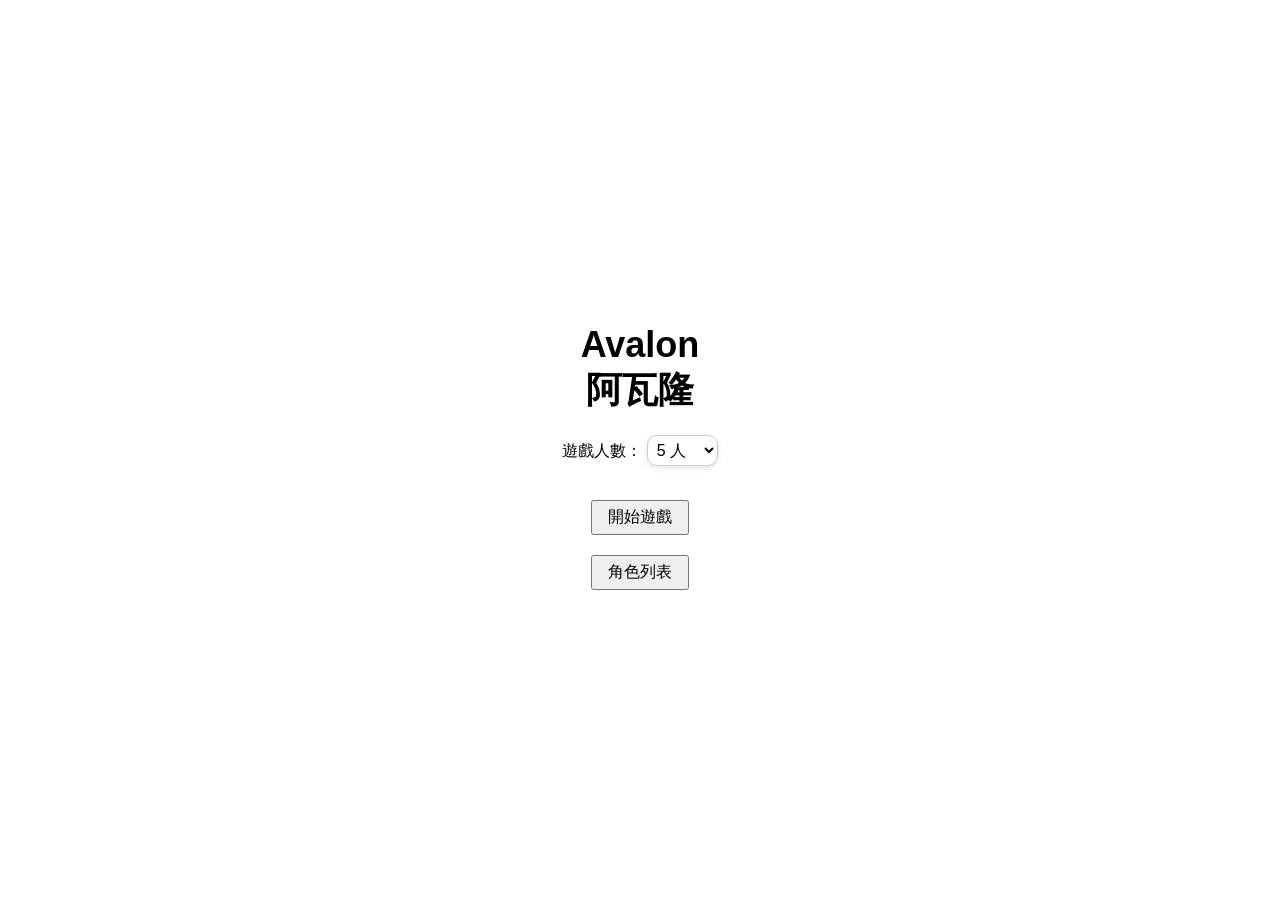
<file: index.html>
<!DOCTYPE html>
<html lang="zh-Hant">
<head>
    <meta charset="UTF-8">
    <title>Avalon 阿瓦隆</title>
    <meta name="viewport" content="width=device-width, initial-scale=1.0">
    <link rel="stylesheet" href="style.css">
</head>
<body>
    <div class="container">
        <h1>
            Avalon<br>
            <span class="subtitle">阿瓦隆</span>
        </h1>

        <label for="player-count">遊戲人數：</label>
        <select id="player-count">
            <option value="5">5 人</option>
            <option value="6">6 人</option>
            <option value="7">7 人</option>
            <option value="8">8 人</option>
            <option value="9">9 人</option>
            <option value="10">10 人</option>
        </select>

        <div class="button-group">
            <button onclick="startGame()">開始遊戲</button><br>
            <button onclick="showRoleList()">角色列表</button>
        </div>
    </div>
    <script src="js/index.js"></script>
</body>
</html>
</file>
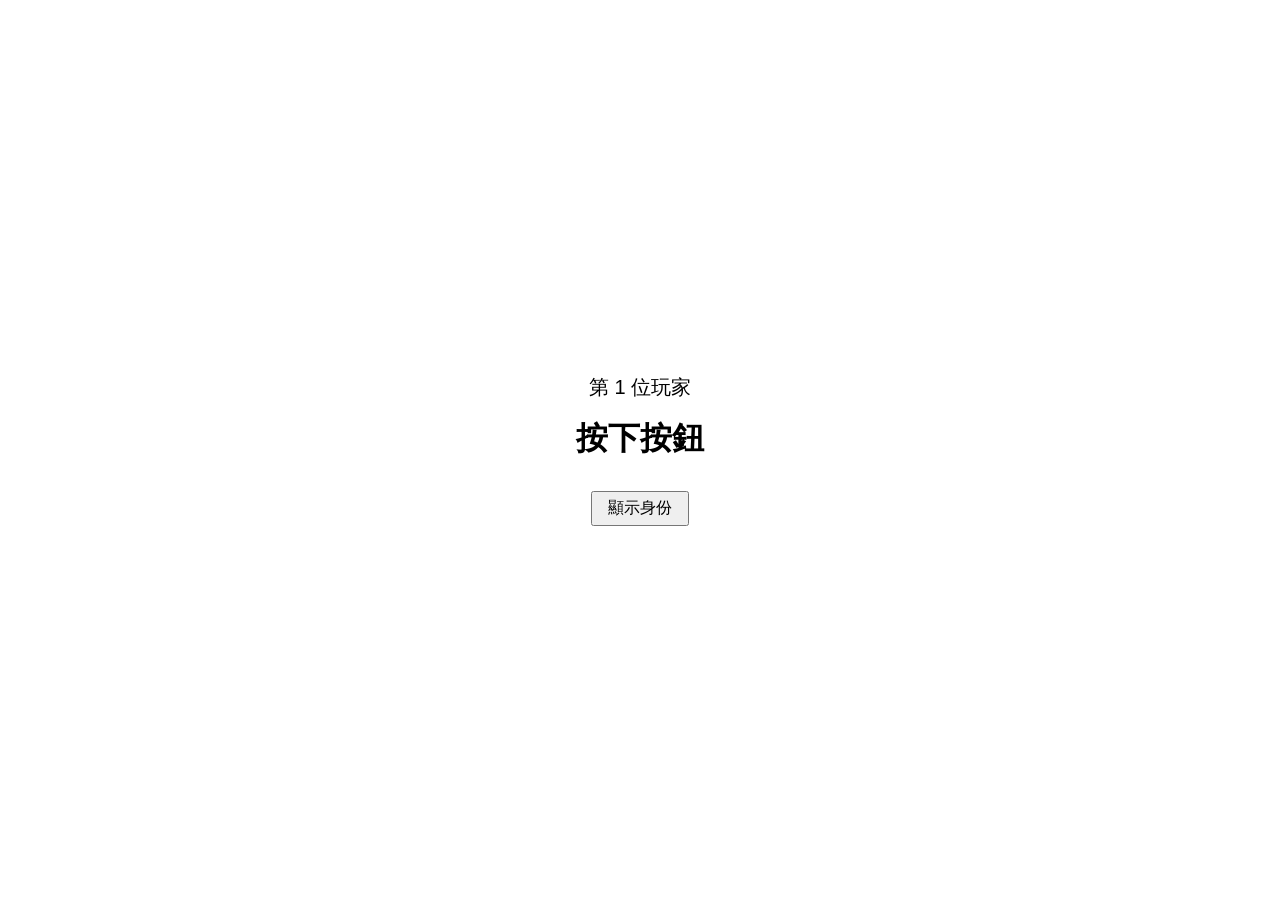
<file: game.html>
<!DOCTYPE html>
<html lang="zh-Hant">
<head>
    <meta charset="UTF-8">
    <title>玩家身份分配</title>
    <meta name="viewport" content="width=device-width, initial-scale=1.0">
    <link rel="stylesheet" href="style.css">
</head>
<body>
    <div class="role-container">
        <div id="playerLabel" class="player-label">第 1 位玩家</div>
        <div id="roleText" class="role-text">按下按鈕</div>
        <button id="nextButton" class="btn">顯示身份</button>
    </div>
    <script src="js/game.js"></script>
</body>
</html>
</file>
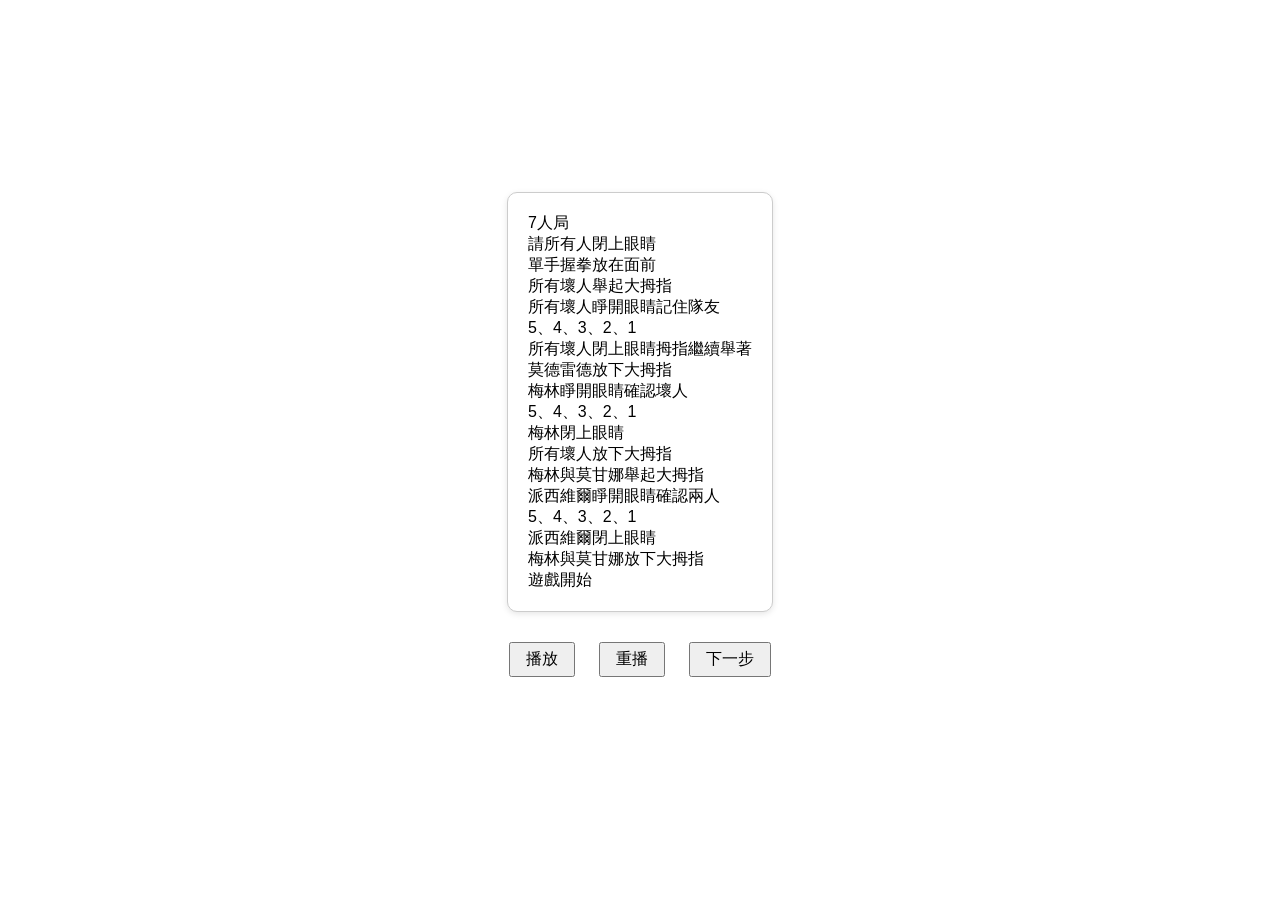
<file: guide.html>
<!DOCTYPE html>
<html lang="zh-Hant">
<head>
    <meta charset="UTF-8">
    <meta name="viewport" content="width=device-width, initial-scale=1.0">
    <title>遊戲語音</title>
    <link rel="stylesheet" href="style.css">
</head>
<body>
    <div id="guideText">讀取中...</div>
    <div class="button-row" id="selectionButtons">
        <button id="playPause">播放</button>
        <button id="reset">重播</button>
        <button id="next">下一步</button>
    </div>

    <audio id="guideAudio"></audio>
    <script src="js/guide.js"></script>
</body>
</html>
</file>
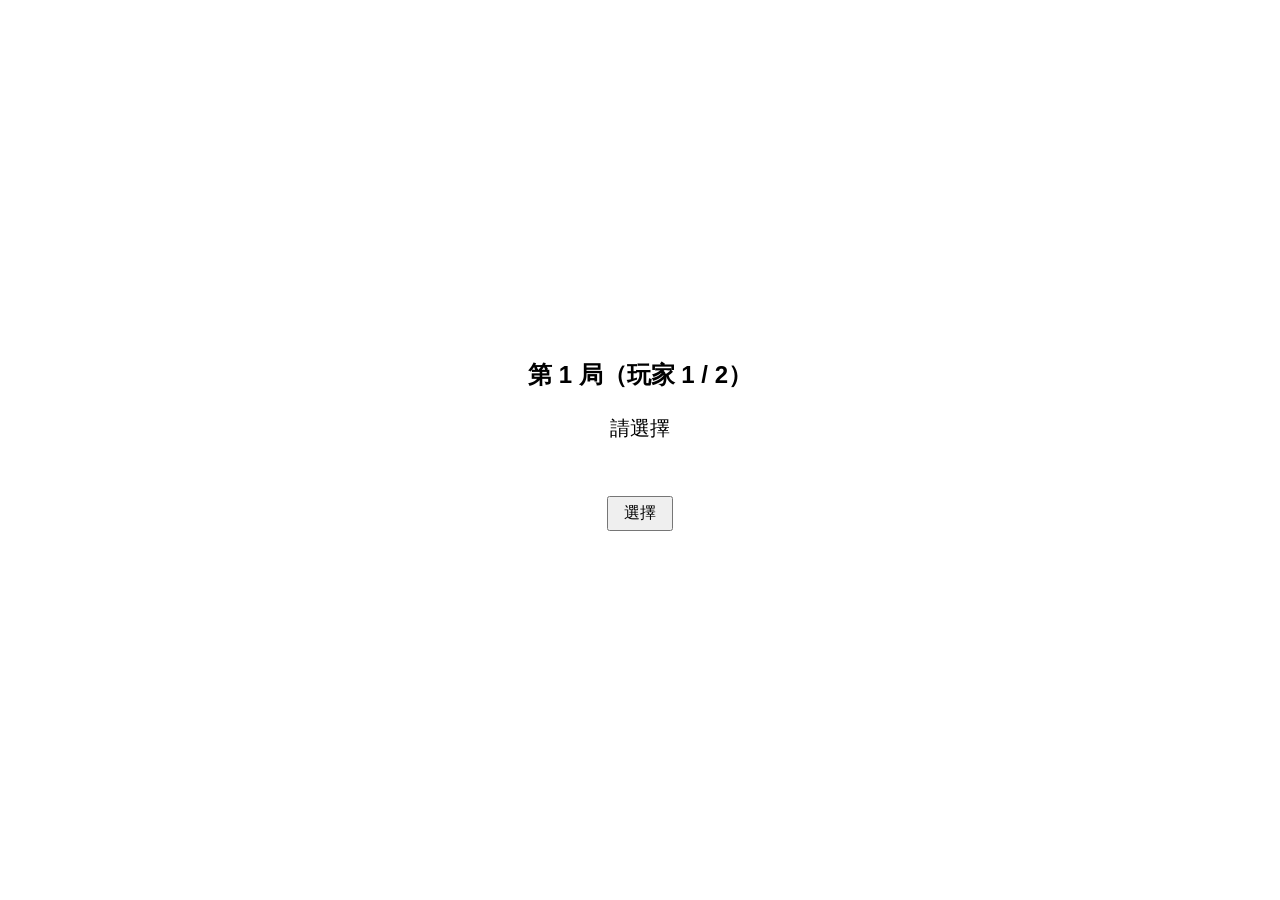
<file: mission.html>
<!DOCTYPE html>
<html lang="zh-Hant">
<head>
    <meta charset="UTF-8" />
    <meta name="viewport" content="width=device-width, initial-scale=1.0" />
    <title>任務進行</title>
    <link rel="stylesheet" href="style.css">
</head>
<body>
    <div id="roundText">第 1 局</div>

    <div class="button-row" id="selectionButtons">
        <button id="successButton">成功</button>
        <button id="failButton">失敗</button>
    </div>

    <button id="confirmButton" disabled>確認</button>

    <div id="passPrompt">請交給下一位玩家</div>
    <button id="nextPlayerButton" style="display:none;">選擇</button>

    <div id="resultText"></div>
    <button id="revealButton" style="display:none;">任務結果</button>

    <script src="js/mission.js"></script>
</body>
</html>
</file>
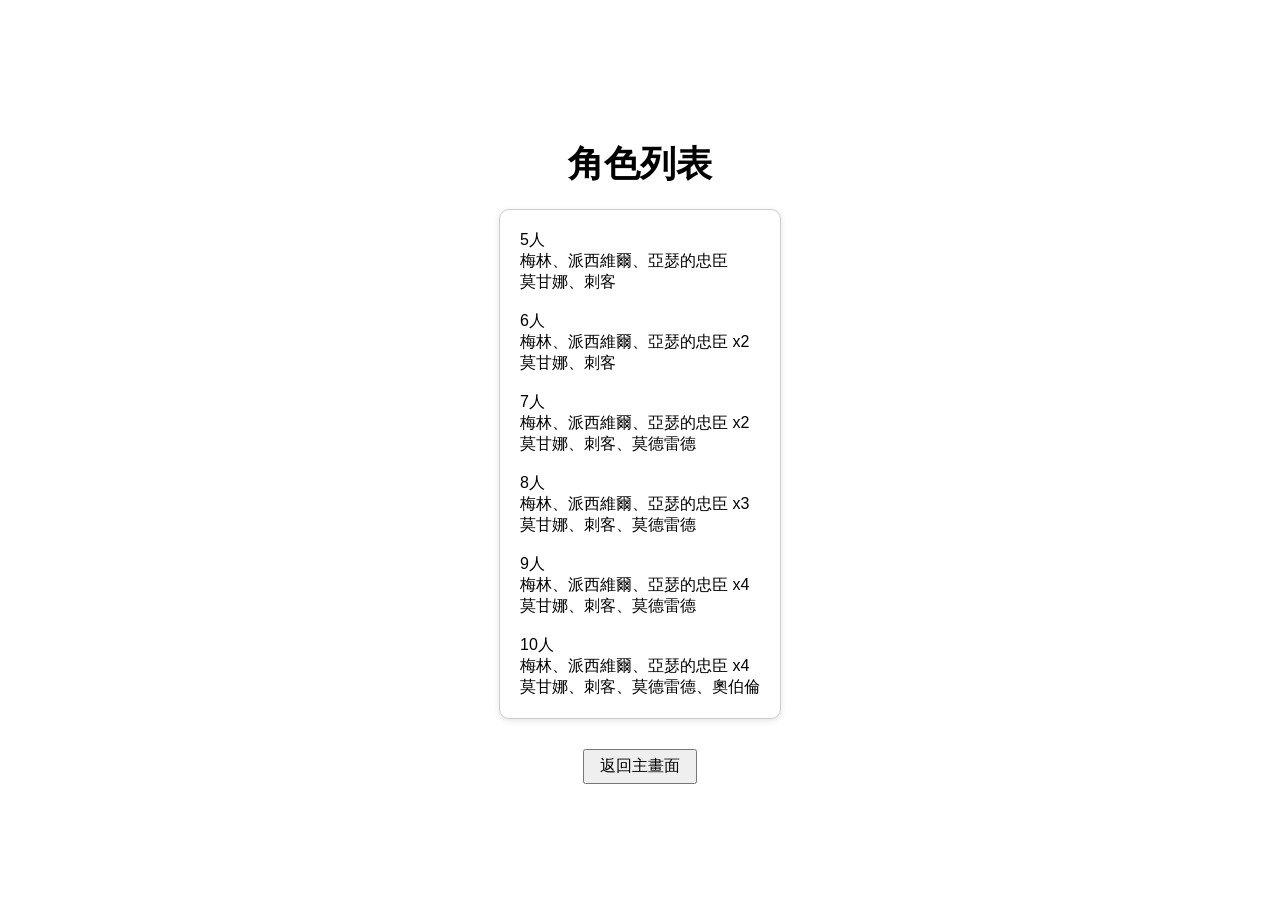
<file: roles.html>
<!DOCTYPE html>
<html lang="zh-Hant">
<head>
    <meta charset="UTF-8">
    <title>角色列表</title>
    <meta name="viewport" content="width=device-width, initial-scale=1.0">
    <link rel="stylesheet" href="style.css">
</head>
<body>
    <h1>角色列表</h1>

    <div class="role-list">5人  
        梅林、派西維爾、亞瑟的忠臣  
        莫甘娜、刺客

        6人  
        梅林、派西維爾、亞瑟的忠臣 x2  
        莫甘娜、刺客

        7人  
        梅林、派西維爾、亞瑟的忠臣 x2  
        莫甘娜、刺客、莫德雷德

        8人  
        梅林、派西維爾、亞瑟的忠臣 x3  
        莫甘娜、刺客、莫德雷德

        9人  
        梅林、派西維爾、亞瑟的忠臣 x4  
        莫甘娜、刺客、莫德雷德

        10人  
        梅林、派西維爾、亞瑟的忠臣 x4  
        莫甘娜、刺客、莫德雷德、奧伯倫
    </div>

    <button onclick="window.location.href='index.html'">返回主畫面</button>
</body>
</html>
</file>
<file: style.css>
body {
    font-family: sans-serif;
    background-color: #ffffff;
    margin: 0;
    padding: 0;
    height: 100vh;
    text-align: center;
    display: flex;
    justify-content: center;
    align-items: center;
    align-content: center;
    flex-direction: column;
}

.container {
    padding: 40px 20px;
    text-align: center;
    max-height: 100%;
    justify-content: center;
}

h1 {
    font-size: 36px;
    margin-bottom: 20px;
}

select {
    white-space: pre-line;
    font-size: 16px;
    background-color: #ffffff;
    border: 1px solid #ccc;
    padding: 5px;
    margin: 0 auto;
    text-align: left;
    max-width: 250px;
    border-radius: 10px;
    box-shadow: 0 2px 6px rgba(0,0,0,0.1);
    margin-bottom: 24px;
}

.button-group button {
    font-size: 16px;
    padding: 5px 15px;
    margin: 10px;
    cursor: pointer;
}

.role-list {
    white-space: pre-line;
    background-color: #ffffff;
    border: 1px solid #ccc;
    padding: 20px;
    margin: 0 auto;
    text-align: left;
    max-width: 250px;
    border-radius: 10px;
    box-shadow: 0 2px 6px rgba(0,0,0,0.1);
}

button {
    margin-top: 30px;
    padding: 5px 15px;
    font-size: 16px;
}

.role-container {
      text-align: center;
      padding: 24px;
    }

.player-label {
    font-size: 20px;
    margin-bottom: 16px;
}

.role-text {
    font-size: 32px;
    font-weight: bold;
    text-align: center;
}

.role-container {
    text-align: center;
    padding: 24px;
}

.player-label {
    font-size: 20px;
    margin-bottom: 16px;
}

.role-text {
    font-size: 32px;
    font-weight: bold;
    text-align: center;
}   

#roundText {
      font-size: 24px;
      font-weight: bold;
      margin-bottom: 24px;
}

.button-row {
    display: flex;
    gap: 24px;
    margin-bottom: 32px;
}

#passPrompt {
    font-size: 20px;
    margin-bottom: 24px;
    display: none;
}

#resultText {
    font-size: 22px;
    font-weight: bold;
    margin-top: 10px;
    text-align: center;
    white-space: pre-line;
}

#guideText {
        white-space: pre-line;
        background-color: #ffffff;
        border: 1px solid #ccc;
        padding: 20px;
        margin: 0 auto;
        text-align: left;
        max-width: 250px;
        border-radius: 10px;
        box-shadow: 0 2px 6px rgba(0,0,0,0.1);
}

.button-play{
    margin: 8px;
    margin-top:20px;
    font-size: 16px;
    padding: 5px 15px;
}

audio {
    display: none;
}
</file>
